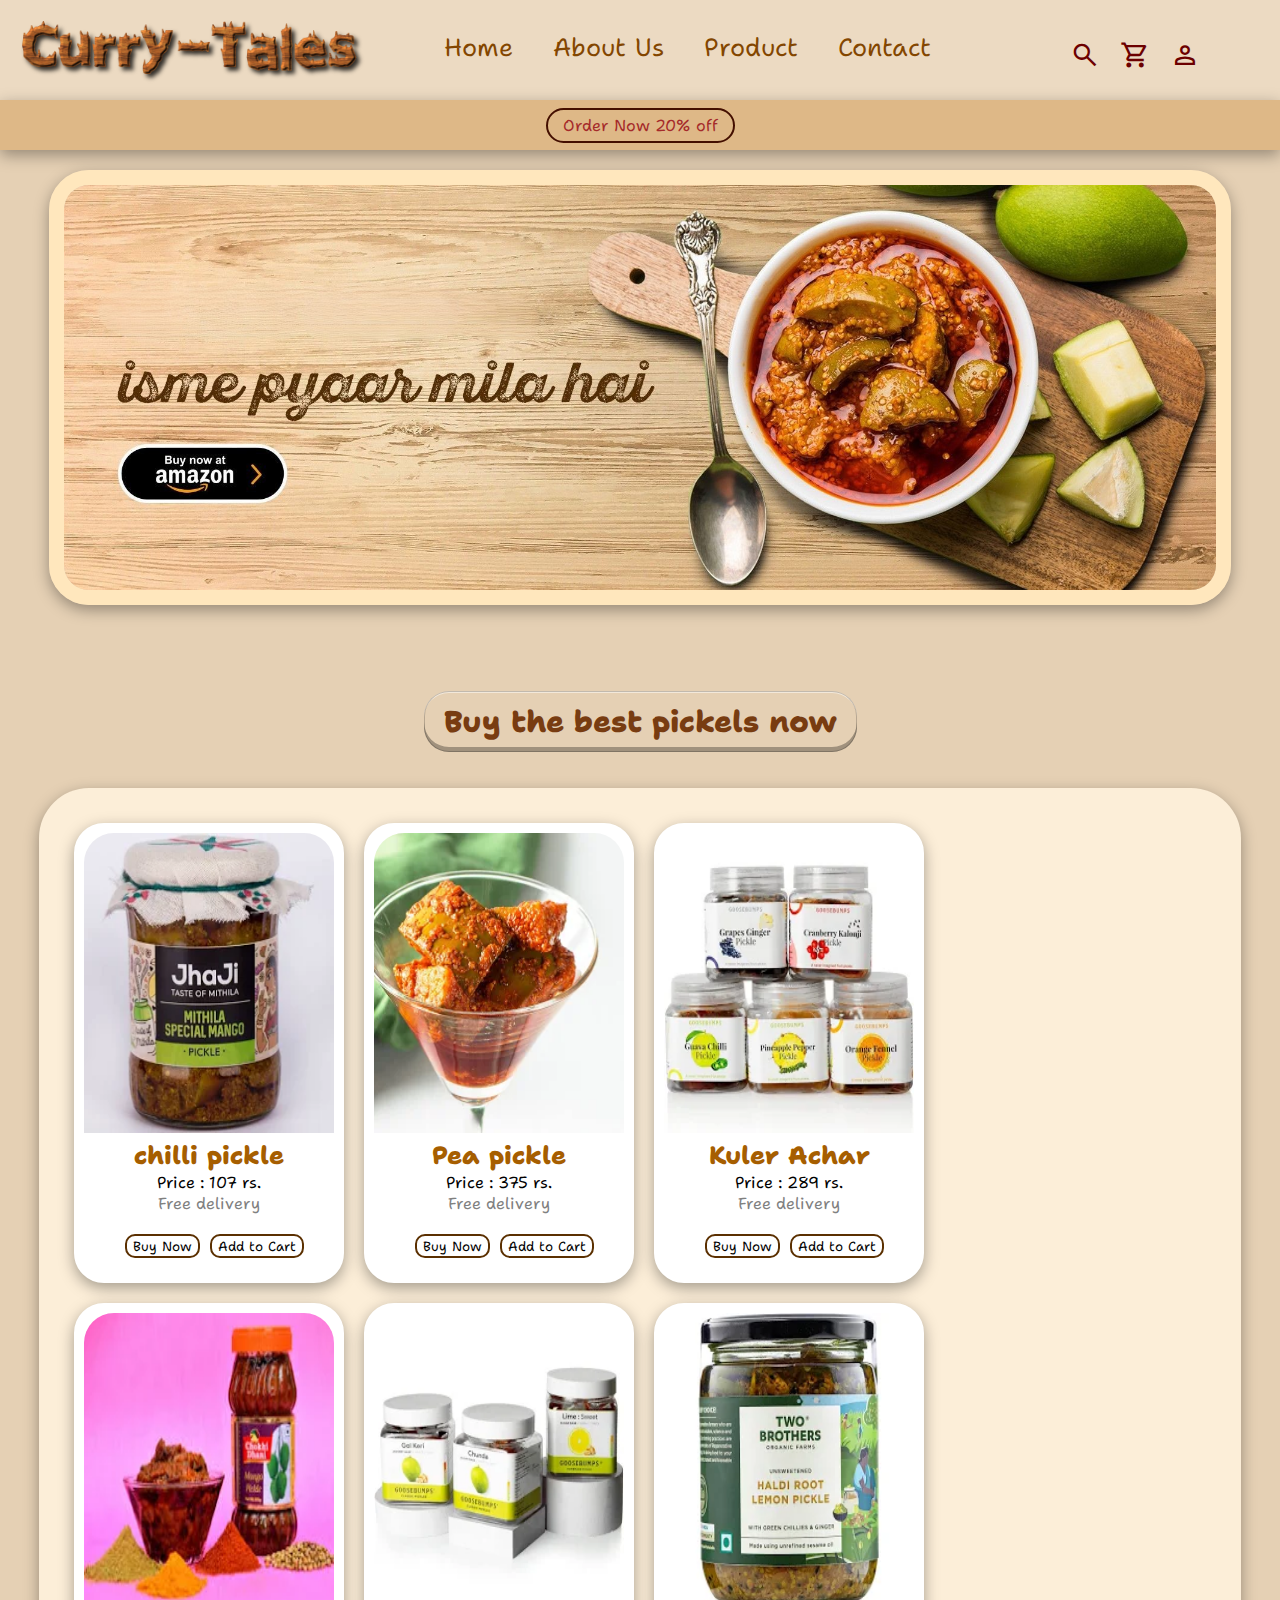
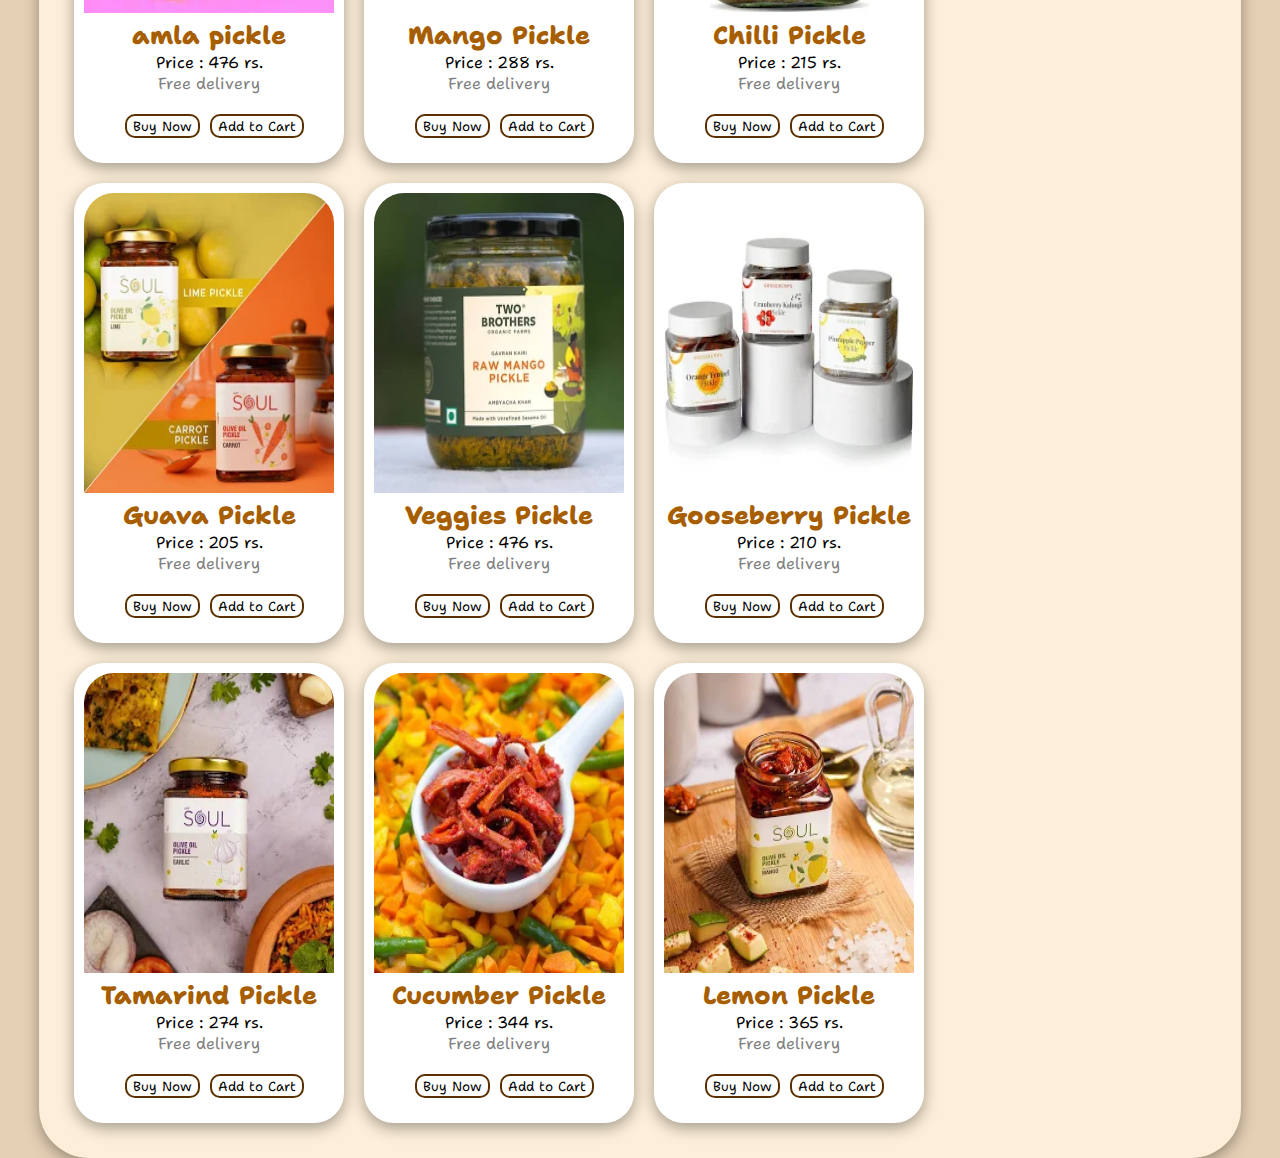
<file: index.html>
<!DOCTYPE html>
<html lang="en">
  <head>
    <meta charset="UTF-8" />
    <meta http-equiv="X-UA-Compatible" content="IE=edge" />
    <meta name="viewport" content="width=device-width, initial-scale=1.0" />
    <title>Document</title>
    <link rel="stylesheet" href="style.css" />
    <link
      rel="stylesheet"
      href="https://fonts.googleapis.com/css2?family=Material+Symbols+Outlined:opsz,wght,FILL,GRAD@20..48,100..700,0..1,-50..200"
    />
    <link rel="preconnect" href="https://fonts.googleapis.com" />
    <link rel="preconnect" href="https://fonts.gstatic.com" crossorigin />
    <link
      href="https://fonts.googleapis.com/css2?family=Shantell+Sans:wght@300;400&display=swap"
      rel="stylesheet"
    />
  </head>
  <body>
    <div class="navbar">
      <div class="icontag">
        <img
          src="logo2.png"
          alt=""
          style="width: 350px; padding-top: 15px; cursor: pointer"
        />
      </div>
      <div class="midtext">
        <div class="navtext">Home</div>
        <div class="navtext">About Us</div>
        <div class="navtext">Product</div>
        <div class="navtext">Contact</div>
      </div>
      <div class="rightnav">
        <span class="material-symbols-outlined"> Search </span>
        <span class="material-symbols-outlined"> shopping_cart </span>
        <span class="material-symbols-outlined" onclick="toogle()">
          person
        </span>
      </div>
    </div>
    <div id="homebar" style="display: block">
      <div class="advertisement">
        <div id="adtext">Order Now 20% off</div>
      </div>
      <div class="banner">
        <img src="banner2.jpg" alt="" />
      </div>
      <div class="shopnow">
        <div class="woddybutton wood">Buy the best pickels now</div>
      </div>
      <div id="product"></div>
    </div>
    <div id="loginbar" style="display: none">
      <div id="login"  style="display: flex;" > 
        <form class="logform">
            <h1 style="font-size: 50px;" >Log In</h1>
          <input type="text" placeholder="Enter Your Email Id" />
          <input type="text" placeholder="Enter password" />
           <button class="submit wood"  >Sign In</button>
           <div  class="forget">Forget your Password?</div>
           <div  class="forget" onclick="toogleAuth()" >Create new account</div>
        </form>
      </div>
      <div id="signup" style="display: none;" >
              <form class="logform">
        <h1 style="font-size: 50px;" >Create account</h1>
        <input type="text" placeholder="Enter Your Name" />
      <input type="text" placeholder="Enter Your Email Id" />
      <input type="text" placeholder="Enter password" />
       <button class="submit wood"  >Sign Up</button>
       <div class="forget"  onclick="toogleAuth()"  >Already have account?Sign in</div>
       <div  class="forget">Go to home page</div>
    </form>
      </div>

  </div>
    </div>
    <script src="script.js"></script>
  </body>
</html>
</file>
<file: style.css>
html,
body {
  padding: 0;
  margin: 0;
  background-color: rgb(229, 208, 180);
}
*{
    font-family: "Shantell Sans", cursive;
}
.navbar {
  width: 100vw;
  height: 100px;
  background-color: rgb(236, 218, 194);
  display: flex;
  flex-direction: row;
  justify-content: center;
  box-shadow: rgba(0, 0, 0, 0.35) 0px 5px 15px;
}
.midtext {
  display: flex;
  flex-direction: row;
  justify-content: center;
  width: 50vw;
}
.navtext {
  display: block;
  padding-left: 20px;
  padding-right: 20px;
  font-size: 25px;
  padding-top: 30px;
  font-family: "Shantell Sans", cursive;
  color: rgb(131, 70, 0);
  cursor: pointer;
}
.rightnav {
  display: flex;
  flex-direction: row;
  justify-content: center;
  width: 20vw;
  float: right;
}
.rightnav span {
  padding: 40px 10px 30px 10px;
  color: rgb(108, 0, 0);
  font-size: 30px;
  cursor: pointer;
}

.advertisement {
  display: flex;
  width: 100vw;
  height: 50px;
  flex-direction: row;
  justify-content: center;
  align-items: center;
  background-color: burlywood;
  margin-top: 0px;
  box-shadow: rgba(0, 0, 0, 0.35) 0px 5px 15px;
}
#adtext {
  border-radius: 20px;
  border: 2px solid rgb(68, 15, 0);
  padding: 5px 15px;
  color: brown;
}
.banner {
  margin-top: 20px;
  width: 100vw;
  display: flex;
  flex-direction: row;
  justify-content: center;
  align-items: center;
}
.banner img {
  width: 90vw;
  border: 15px solid rgb(255, 231, 189);
  box-shadow: rgba(0, 0, 0, 0.35) 0px 5px 15px;
  border-radius: 40px;
}

.shopnow {
  display: flex;
  flex-direction: row;
  justify-content: center;
  align-items: center;
  margin-top: 50px;
}



.woddybutton {
  position: relative;
  border: none;
  display: inline-block;
  box-shadow: inset 0px 0px 0px 1px rgba(0, 0, 0, 0.2),
    inset 0px -5px 0px 0px rgba(0, 0, 0, 0.3),
    inset 0px 2px 0px 0px rgba(255, 255, 255, 0.5);
  -webkit-border-radius: 5px;
  -moz-border-radius: 5px;
  border-radius: 25px;
  overflow: hidden;
  cursor: pointer;
  margin: 36px;
  font-size: 30px;
  padding: 10px 20px;
  color:rgb(120, 60, 17);
  font-weight: 800;
}
.woddybutton:active {
  box-shadow: inset 0px 0px 0px 1px rgba(0, 0, 0, 0.2),
    inset 0px -2px 0px 0px rgba(0, 0, 0, 0.3),
    inset 0px 2px 0px 0px rgba(255, 255, 255, 0.5);
  top: 3px;
}
.woddybutton div {
  padding: 10px 20px 12px 20px;
  color: rgba(0, 0, 0, 0.7);
  text-shadow: 1px 1px 0px rgba(255, 255, 255, 0.4);
}
.woddybutton:active div {
  padding-bottom: 9px;
}
.wood {
  background: url(http://1.bp.blogspot.com/-tXavBQFjNFQ/VMSaYaq7PtI/AAAAAAAADSc/awMPRe3yu5A/s1600/wood_pattern.png);
}
.wood2 {
  background: url(http://1.bp.blogspot.com/-wxcJjtN_eNg/VMSacTkLMFI/AAAAAAAADSk/fPRt0eC89BM/s320/tileable_wood_texture.png);
}

.shine {
  background: url([data-uri]);
  background: -moz-linear-gradient(
    top,
    rgba(255, 255, 255, 0.62) 0%,
    rgba(255, 255, 255, 0) 100%
  );
  background: -webkit-gradient(
    linear,
    left top,
    left bottom,
    color-stop(0%, rgba(255, 255, 255, 0.62)),
    color-stop(100%, rgba(255, 255, 255, 0))
  );
  background: -webkit-linear-gradient(
    top,
    rgba(255, 255, 255, 0.62) 0%,
    rgba(255, 255, 255, 0) 100%
  );
  background: -o-linear-gradient(
    top,
    rgba(255, 255, 255, 0.62) 0%,
    rgba(255, 255, 255, 0) 100%
  );
  background: -ms-linear-gradient(
    top,
    rgba(255, 255, 255, 0.62) 0%,
    rgba(255, 255, 255, 0) 100%
  );
  background: linear-gradient(
    top,
    rgba(255, 255, 255, 0.62) 0%,
    rgba(255, 255, 255, 0) 100%
  );
  filter: progid:DXImageTransform.Microsoft.gradient( startColorstr='#9effffff', endColorstr='#00ffffff',GradientType=0 );
}

#product{
    width: 90vw;
    height:auto;
    padding: 25px 25px;
    background-color: rgb(252, 238, 216);
    box-shadow: rgba(0, 0, 0, 0.35) 0px 5px 15px;
    margin:auto;
    border-radius: 50px;
    display: flex;
    justify-content: flex-start;
    flex-wrap: wrap;

}

.prodbox{
    background-color: rgb(255, 255, 255);
    box-shadow: rgba(0, 0, 0, 0.35) 0px 5px 15px;
    width: 250px; height:440px;
    border: 10px solid white;
    border-radius: 30px;
    margin: 10px;
}
.prodbox img{
    width: 100%;
    height: 300px;
    border-radius: 30px 30px 0px 0px;
}
.downbox{
    display: flex;
    flex-direction: column;
    justify-content: center;
    align-items: center;
}
.prodname{
    font-size: 25px;
    font-weight: 800;
    color: rgb(166, 94, 0);
}
.free{
    color: gray !important;
   
}
.buttonbox{
    display: flex;
    flex-direction: row;
}
.butbutton{
    border-radius: 10px;
    margin-top: 20px;
    margin-left: 10px;
    cursor: pointer;
    border: 2px solid rgb(91, 48, 1);
}
#login{
    width: 100vw;
    display: flex;
    justify-content: center;
    align-items: center;
}
#signup{
    width: 100vw;

    justify-content: center;
    align-items: center;
}
.logform{
    display: flex;
    flex-direction:column;
    justify-content: center;
    justify-self: center;
    align-items: center;
    width: 30vw;
}
.logform input{
    padding: 20px;
    border-radius: 20px;
   margin-bottom: 20px;
   background-color: blanchedalmond;
   
}
.submit{
    padding: 10px;
    border-radius: 20px;
   margin-bottom: 20px;
   width: 100%;
   font-size: 28px;
   cursor: pointer;
}
.forget{
    color: rgb(123, 59, 0);
    font-size: 25px;
    margin-top: 15px;
    text-decoration: underline;
    cursor: pointer;
}
</file>
